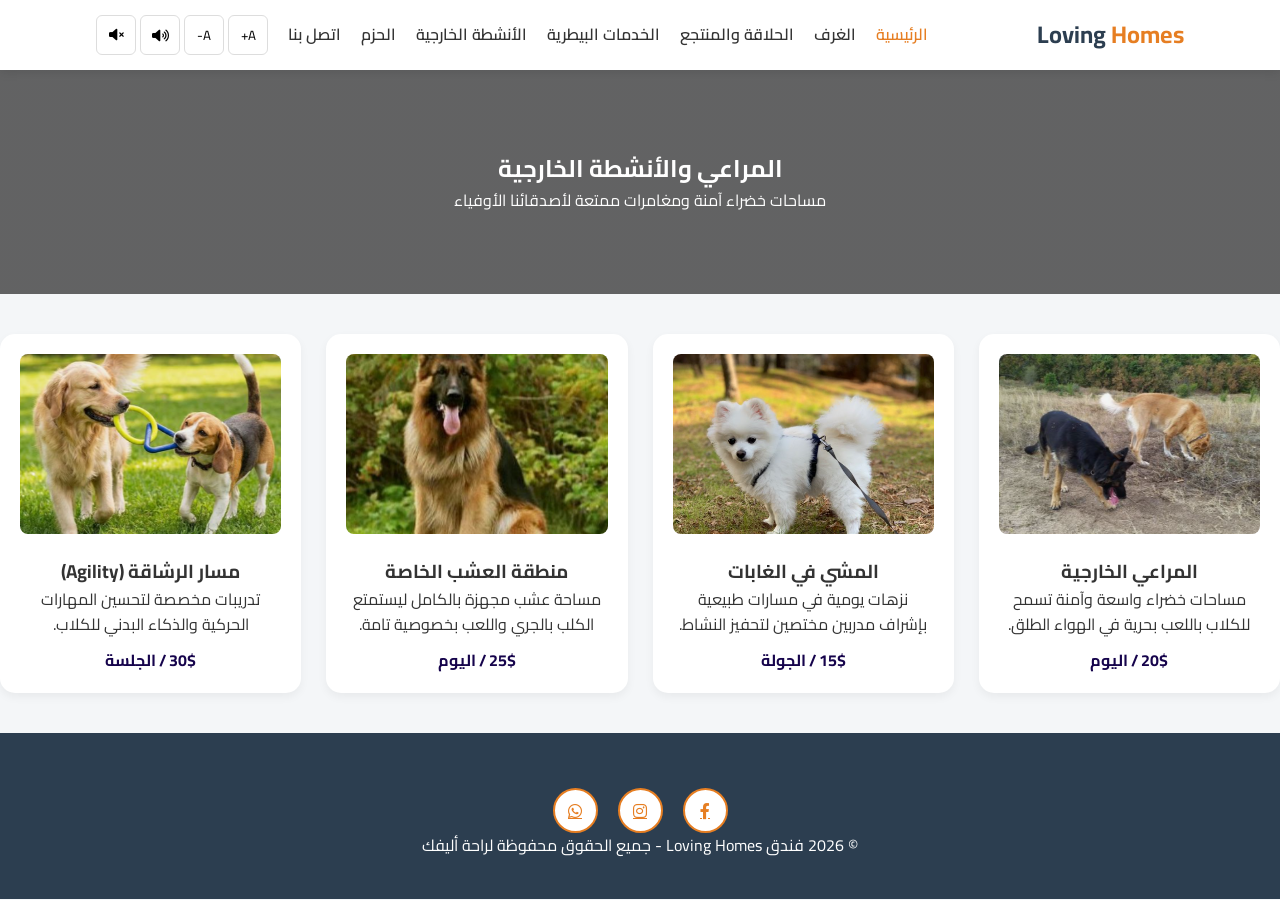
<file: Hadeel Mohamad_تطوير مواقع الويب/activities.html>
<!DOCTYPE html>
<html lang="ar" dir="rtl">
<head>
    <meta charset="UTF-8">
    <meta name="viewport" content="width=device-width, initial-scale=1.0">
    <title>المراعي والأنشطة الخارجية | لوفينغ هومز - Loving Homes</title>
    <link rel="stylesheet" href="style.css">
    <link href="https://fonts.googleapis.com/css2?family=Cairo:wght@400;700&display=swap" rel="stylesheet">
    <link rel="stylesheet" href="https://cdnjs.cloudflare.com/ajax/libs/font-awesome/6.0.0/css/all.min.css">
</head>
<body>

<header class="الرئيسي">
    <div class="إطارالمحتوى">
        <a href="index.html" class="الشعار">Loving <span>Homes</span></a>
        <nav>
            <ul class="قائمةالتنقل">
                <li><a href="index.html" class="رابط-نشط">الرئيسية</a></li>
                <li><a href="rooms.html">الغرف</a></li>
                <li><a href="grooming.html">الحلاقة والمنتجع</a></li>
                <li><a href="vet.html">الخدمات البيطرية</a></li>
                <li><a href="activities.html">الأنشطة الخارجية</a></li>
                <li><a href="packages.html">الحزم</a></li>
                <li><a href="contact.html">اتصل بنا</a></li>
            </ul>
            <div class="أيقونةالهاتف" id="hamburger-btn"> ☰ </div>            

            
            <div class="أدوات-الوصول">
                <button onclick="changeFontSize('increase')" title="تكبير">A+</button>
                <button onclick="changeFontSize('decrease')" title="تصغير">A-</button>
                <button onclick="speakText()" title="استمع"><i class="fas fa-volume-up"></i></button>
                <button onclick="stopSpeaking()" title="كتم"><i class="fas fa-volume-mute"></i></button>
            </div>
        </nav>
    </div>
</header>

<main>
    <section class="عنوان-الصفحة">
        <h1>المراعي والأنشطة الخارجية</h1>
        <p>مساحات خضراء آمنة ومغامرات ممتعة لأصدقائنا الأوفياء</p>
    </section>

    <section class="الخدمات ">
        <div class="شبكة-العرض">

            <div class="بطاقة-خدمة">
                <div class="إطار-الصورة">
                    <img src="images/Screenshot 2026-03-11 114457.png" alt="المراعي الخارجية">
                </div>
                <h3>المراعي الخارجية</h3>
                <p>مساحات خضراء واسعة وآمنة تسمح للكلاب باللعب بحرية في الهواء الطلق.</p>
                <span class="السعر">20$ / اليوم</span>
            </div>

            <div class="بطاقة-خدمة">
                <div class="إطار-الصورة">
                    <img src="images/Screenshot 2026-03-11 114754.png" alt="المشي في الغابات">
                </div>
                <h3>المشي في الغابات</h3>
                <p>نزهات يومية في مسارات طبيعية بإشراف مدربين مختصين لتحفيز النشاط.</p>
                <span class="السعر">15$ / الجولة</span>
            </div>

            <div class="بطاقة-خدمة">
                <div class="إطار-الصورة">
                    <img src="images/Screenshot 2026-03-11 114243.png" alt="منطقة العشب الخاصة">
                </div>
                <h3>منطقة العشب الخاصة</h3>
                <p>مساحة عشب مجهزة بالكامل ليستمتع الكلب بالجري واللعب بخصوصية تامة.</p>
                <span class="السعر">25$ / اليوم</span>
            </div>

            <div class="بطاقة-خدمة">
                <div class="إطار-الصورة">
                    <img src="images/Screenshot 2026-03-11 114546.png" alt="مسار الرشاقة">
                </div>
                <h3>مسار الرشاقة (Agility)</h3>
                <p>تدريبات مخصصة لتحسين المهارات الحركية والذكاء البدني للكلاب.</p>
                <span class="السعر">30$ / الجلسة</span>
            </div>

        </div>
    </section>

    
</main>

<footer class="التذييل-الرئيسي">
    <div class="إطار-المحتوى">
      <div class="روابط-التواصل">
    <a href="https://www.facebook.com/LovingHomes" target="_blank" class="فيسبوك">
        <i class="fab fa-facebook-f"></i>
    </a>
    
    <a href="https://www.instagram.com/LovingHomes" target="_blank" class="إنستغرام">
        <i class="fab fa-instagram"></i>
    </a>
    
    <a href="https://wa.me/962700000000" target="_blank" class="واتساب">
        <i class="fab fa-whatsapp"></i>
    </a>
</div>
        <p>© 2026 فندق Loving Homes - جميع الحقوق محفوظة لراحة أليفك</p>
    </div>
</footer>

<script src="script.js"></script>
</body>
</html>
</file>
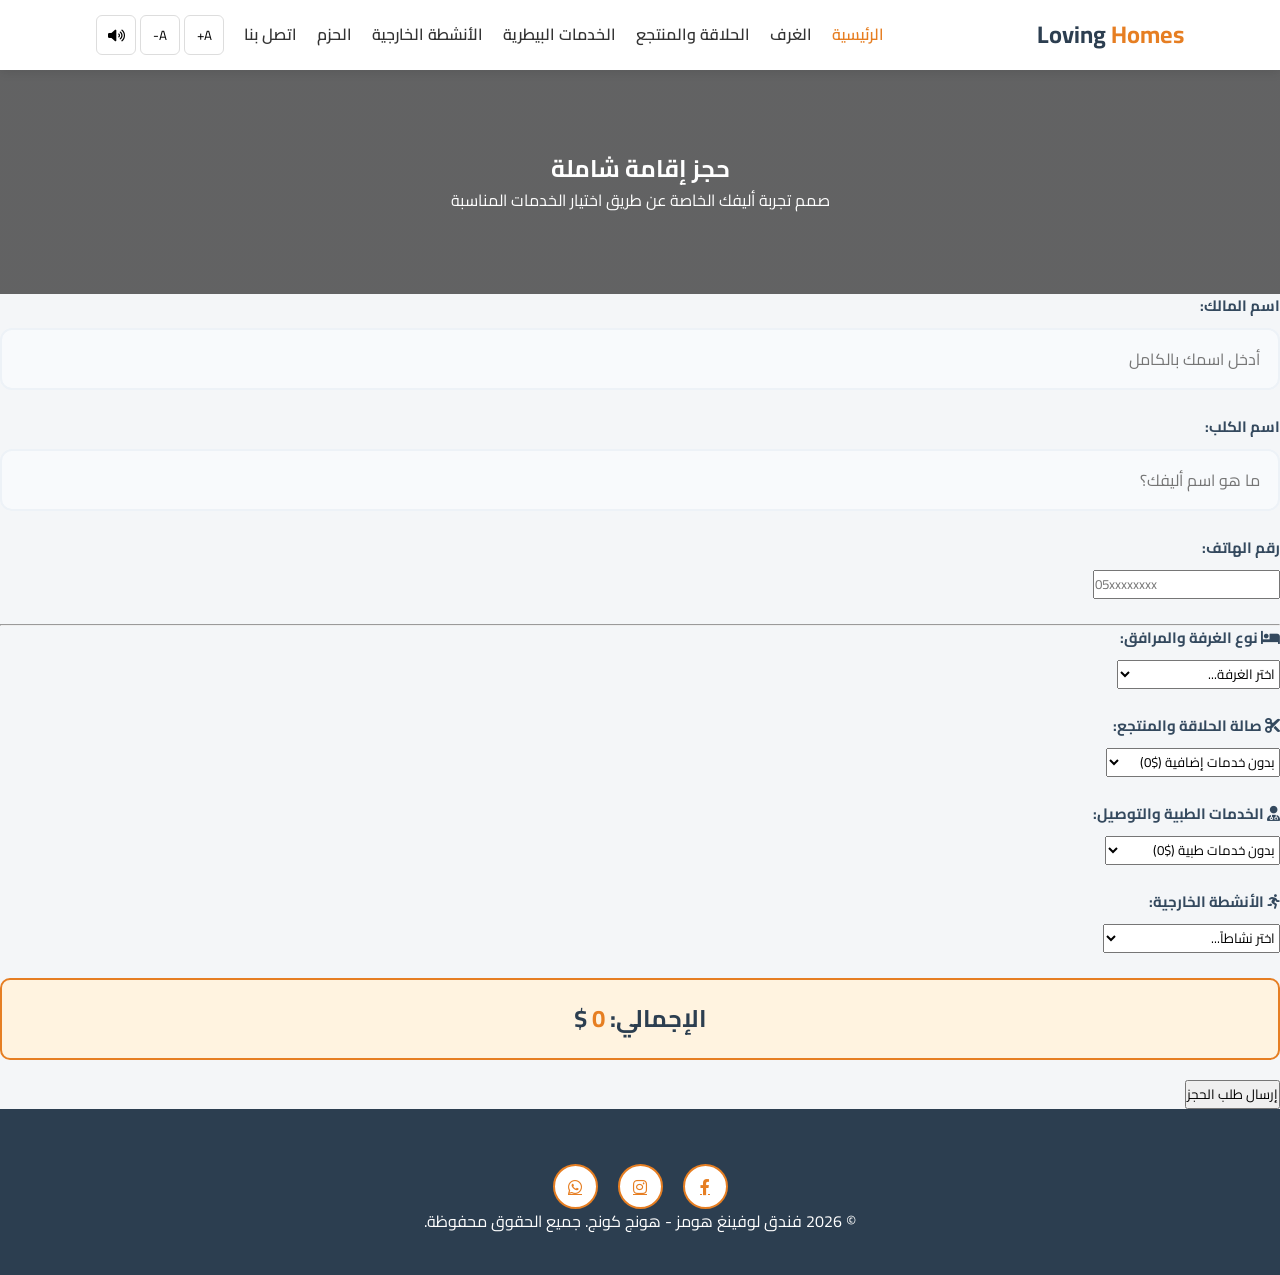
<file: Hadeel Mohamad_تطوير مواقع الويب/booking.html>
<!DOCTYPE html>
<html lang="ar" dir="rtl">
<head>
    <meta charset="UTF-8">
    <meta name="viewport" content="width=device-width, initial-scale=1.0">
    <title>حجز إقامة وخدمات | لوفينغ هومز - Loving Homes</title>
    <link rel="stylesheet" href="style.css">
    <link href="https://fonts.googleapis.com/css2?family=Cairo:wght@400;700&display=swap" rel="stylesheet">
    <link rel="stylesheet" href="https://cdnjs.cloudflare.com/ajax/libs/font-awesome/6.0.0/css/all.min.css">
</head>
<body>

<header class="الرئيسي">
    <div class="إطارالمحتوى">
        <a href="index.html" class="الشعار">Loving <span>Homes</span></a>
        
         <nav>
            <ul class="قائمةالتنقل">
                <li><a href="index.html" class="رابط-نشط">الرئيسية</a></li>
                <li><a href="rooms.html">الغرف</a></li>
                <li><a href="grooming.html">الحلاقة والمنتجع</a></li>
                <li><a href="vet.html">الخدمات البيطرية</a></li>
                <li><a href="activities.html">الأنشطة الخارجية</a></li>
                <li><a href="packages.html">الحزم</a></li>
                <li><a href="contact.html">اتصل بنا</a></li>
            </ul>
                <div class="أيقونةالهاتف" id="hamburger-btn"> ☰ </div>           
            
           <div class="أدوات-الوصول">
                <button onclick="changeFontSize('increase')" title="تكبير">A+</button>
                <button onclick="changeFontSize('decrease')" title="تصغير">A-</button>
                <button onclick="speakText()" title="استمع"><i class="fas fa-volume-up"></i></button>
            </div>
        </nav>
    </div>
</header>

<main>
    <section class="عنوان-الصفحة">
        <h1>حجز إقامة شاملة</h1>
        <p>صمم تجربة أليفك الخاصة عن طريق اختيار الخدمات المناسبة</p>
    </section>

    <div class="حاوية-النموذج">
        <form id="نموذج-الحجز">
            <div class="مجموعة-حقول">
                <label for="owner-name">اسم المالك:</label>
                <input type="text" id="owner-name" required placeholder="أدخل اسمك بالكامل">
            </div>
            <div class="مجموعة-حقول">
                <label for="dog-name">اسم الكلب:</label>
                <input type="text" id="dog-name" required placeholder="ما هو اسم أليفك؟">
            </div>
            <div class="مجموعة-حقول">
                <label for="phone">رقم الهاتف:</label>
                <input type="tel" id="phone" required placeholder="05xxxxxxxx">
            </div>

            <hr class="فاصل-بصري">

            <div class="مجموعة-حقول">
                <label><i class="fas fa-bed"></i> نوع الغرفة والمرافق:</label>
                <select id="room-select" class="قائمة-اختيار">
                    <option value="none">اختر الغرفة...</option>
                    <option value="standard">غرفة قياسية مريحة ($50)</option>
                    <option value="luxury">أجنحة فاخرة ($80)</option>
                    <option value="visual">غرفة الترفيه البصري ($70)</option>
                    <option value="play">صالة اللعب الداخلية ($30)</option>
                </select>
            </div>

            <div class="مجموعة-حقول">
                <label><i class="fas fa-cut"></i> صالة الحلاقة والمنتجع:</label>
                <select id="grooming-select" class="قائمة-اختيار">
                    <option value="none">بدون خدمات إضافية ($0)</option>
                    <option value="pro">الحلاقة الاحترافية ($40)</option>
                    <option value="wash">الاستحمام والتنظيف ($30)</option>
                    <option value="spa">الاسترخاء والمنتجع ($25)</option>
                    <option value="nails">العناية بالأظافر والأذن ($20)</option>
                </select>
            </div>

            <div class="مجموعة-حقول">
                <label><i class="fas fa-user-md"></i> الخدمات الطبية والتوصيل:</label>
                <select id="medical-select" class="قائمة-اختيار">
                    <option value="none">بدون خدمات طبية ($0)</option>
                    <option value="vet24">طبيب بيطري 24 ساعة ($60)</option>
                    <option value="checkup">فحص بيطري وقائي ($40)</option>
                    <option value="special">رعاية طبية مخصصة ($70)</option>
                    <option value="transport">خدمة التوصيل الفاخرة ($25)</option>
                </select>
            </div>

            <div class="مجموعة-حقول">
                <label><i class="fas fa-running"></i> الأنشطة الخارجية:</label>
                <select id="activity-select" class="قائمة-اختيار">
                    <option value="none">اختر نشاطاً...</option>
                    <option value="forest">التمشية في الغابات ($15)</option>
                    <option value="grass">منطقة العشب الخاصة ($25)</option>
                    <option value="agility">مسار الرشاقة ($30)</option>
                    <option value="outdoor">المراعي الخارجية ($20)</option>
                </select>
            </div>

            <div class="عرض-السعر" style="background: #fff3e0; padding: 20px; border: 2px solid #e67e22; border-radius: 10px; margin: 20px 0; text-align: center;">
                <h2 style="color: #2c3e50; margin: 0;">الإجمالي: <span id="total-price" style="color: #e67e22;">0</span> $</h2>
            </div>

            <button type="submit" class="زر-إرسال-أزرق">إرسال طلب الحجز</button>
        </form>
    </div>
</main>

<footer class="التذييل-الرئيسي">
    <div class="إطار-المحتوى">
        <div class="روابط-التواصل">
    <a href="https://www.facebook.com/LovingHomes" target="_blank" class="فيسبوك">
        <i class="fab fa-facebook-f"></i>
    </a>
    
    <a href="https://www.instagram.com/LovingHomes" target="_blank" class="إنستغرام">
        <i class="fab fa-instagram"></i>
    </a>
    
    <a href="https://wa.me/962700000000" target="_blank" class="واتساب">
        <i class="fab fa-whatsapp"></i>
    </a>
</div>
        <p>© 2026 فندق لوفينغ هومز - هونج كونج. جميع الحقوق محفوظة.</p>
    </div>
</footer>

<script src="script.js"></script>
</body>
</html>
</file>
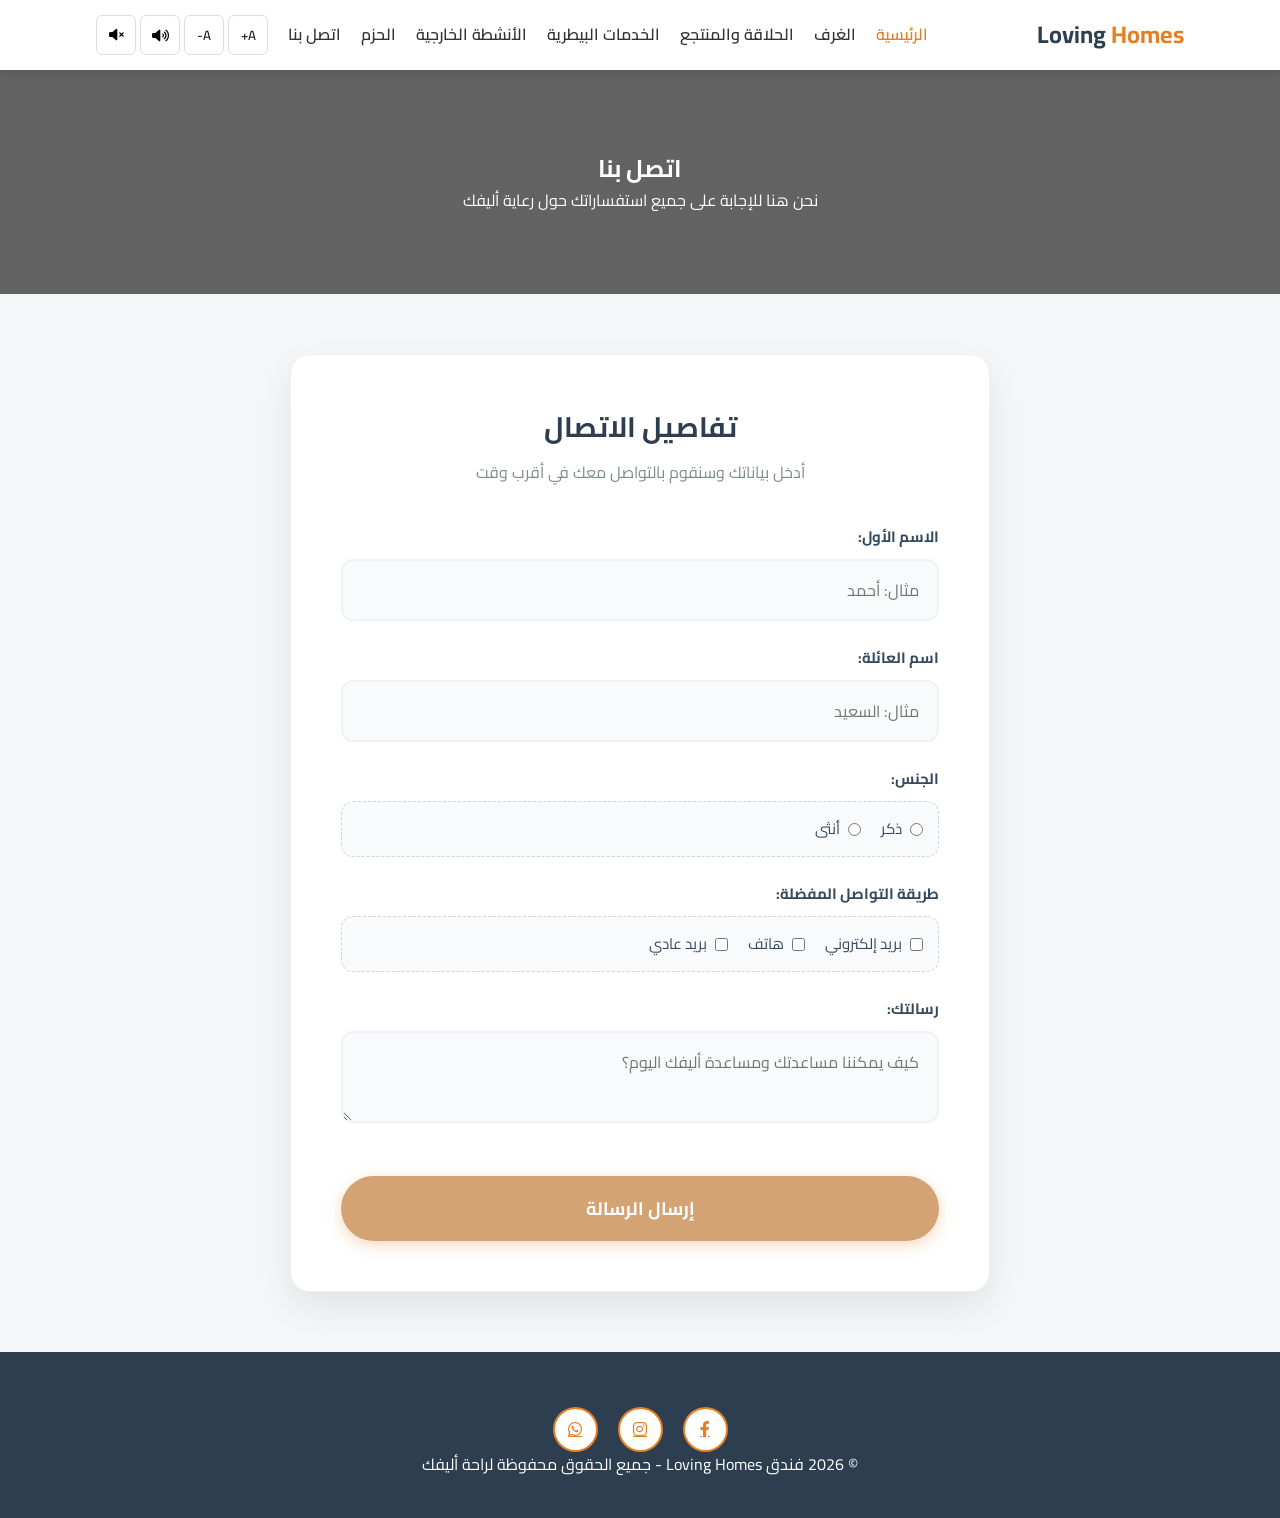
<file: Hadeel Mohamad_تطوير مواقع الويب/contact.html>
<!DOCTYPE html>
<html lang="ar" dir="rtl">
<head>
    <meta charset="UTF-8">
    <meta name="viewport" content="width=device-width, initial-scale=1.0">
    <title>اتصل بنا | لوفينغ هومز - Loving Homes</title>
    <link rel="stylesheet" href="style.css">
    <link href="https://fonts.googleapis.com/css2?family=Cairo:wght@400;700&display=swap" rel="stylesheet">
    <link rel="stylesheet" href="https://cdnjs.cloudflare.com/ajax/libs/font-awesome/6.0.0/css/all.min.css">
</head>
<body>

<header class="الرئيسي">
    <div class="إطارالمحتوى">
        <a href="index.html" class="الشعار">Loving <span>Homes</span></a>
        
        <nav>
            <ul class="قائمةالتنقل">
                <li><a href="index.html" class="رابط-نشط">الرئيسية</a></li>
                <li><a href="rooms.html">الغرف</a></li>
                <li><a href="grooming.html">الحلاقة والمنتجع</a></li>
                <li><a href="vet.html">الخدمات البيطرية</a></li>
                <li><a href="activities.html">الأنشطة الخارجية</a></li>
                <li><a href="packages.html">الحزم</a></li>
                <li><a href="contact.html">اتصل بنا</a></li>
            </ul>
         <div class="أيقونةالهاتف" id="hamburger-btn"> ☰ </div>            

            
           <div class="أدوات-الوصول">
                <button onclick="changeFontSize('increase')" title="تكبير">A+</button>
                <button onclick="changeFontSize('decrease')" title="تصغير">A-</button>
                <button onclick="speakText()" title="استمع"><i class="fas fa-volume-up"></i></button>
                <button onclick="stopSpeaking()" title="كتم"><i class="fas fa-volume-mute"></i></button>

            </div>
        </nav>
    </div>
</header>

<main>
    <section class="عنوان-الصفحة">
        <h1>اتصل بنا</h1>
        <p>نحن هنا للإجابة على جميع استفساراتك حول رعاية أليفك</p>
    </section>

    <section class="إطار-المحتوى">
        <div class="النموذج">
            <h2>تفاصيل الاتصال</h2>
            <p class="وصف-فرعي">أدخل بياناتك وسنقوم بالتواصل معك في أقرب وقت</p>

            <form id="نموذج-التواصل">
                <div class="مجموعة-حقول">
                    <label>الاسم الأول:</label>
                    <input type="text" required placeholder="مثال: أحمد">
                </div>

                <div class="مجموعة-حقول">
                    <label>اسم العائلة:</label>
                    <input type="text" required placeholder="مثال: السعيد">
                </div>

                <div class="مجموعة-حقول">
                    <label>الجنس:</label>
                    <div class="مجموعة-اختيار-دائري">
                        <label><input type="radio" name="gender"> ذكر</label>
                        <label><input type="radio" name="gender"> أنثى</label>
                    </div>
                </div>

                <div class="مجموعة-حقول">
                    <label>طريقة التواصل المفضلة:</label>
                    <div class="مجموعة-اختيار-متعدد">
                        <label><input type="checkbox"> بريد إلكتروني</label>
                        <label><input type="checkbox"> هاتف</label>
                        <label><input type="checkbox"> بريد عادي</label>
                    </div>
                </div>

                <div class="مجموعة-حقول">
                    <label>رسالتك:</label>
                    <textarea placeholder="كيف يمكننا مساعدتك ومساعدة أليفك اليوم؟"></textarea>
                </div>

                <button type="submit" class="زر-رئيسي">إرسال الرسالة</button>
            </form>
        </div>
    </section>
</main>

<footer class="التذييل-الرئيسي">
    <div class="إطار-المحتوى">
      <div class="روابط-التواصل">
    <a href="https://www.facebook.com/LovingHomes" target="_blank" class="فيسبوك">
        <i class="fab fa-facebook-f"></i>
    </a>
    
    <a href="https://www.instagram.com/LovingHomes" target="_blank" class="إنستغرام">
        <i class="fab fa-instagram"></i>
    </a>
    
    <a href="https://wa.me/962700000000" target="_blank" class="واتساب">
        <i class="fab fa-whatsapp"></i>
    </a>
</div>
        <p>© 2026 فندق Loving Homes - جميع الحقوق محفوظة لراحة أليفك</p>
    </div>
</footer>

<script src="script.js"></script>
</body>
</html>
</file>
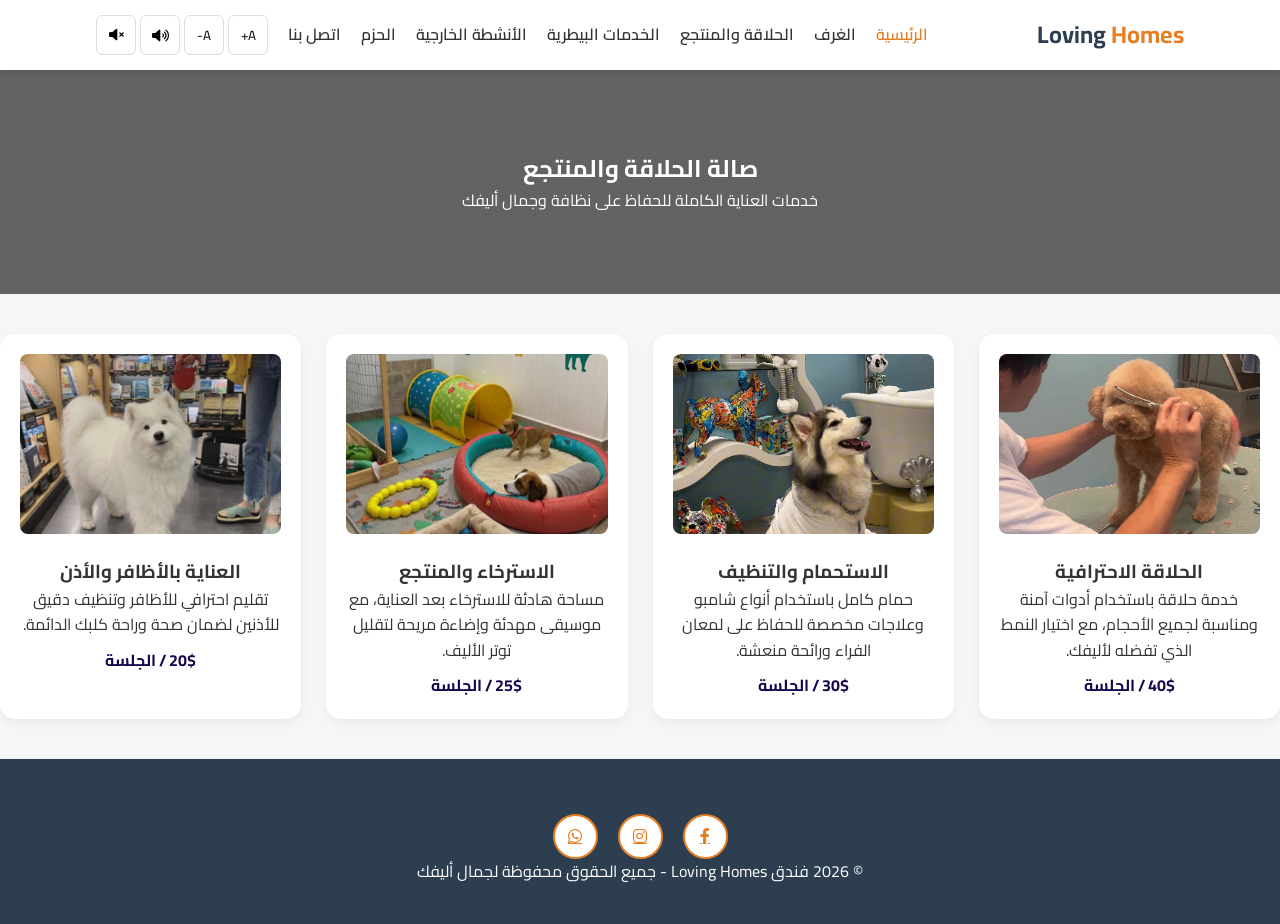
<file: Hadeel Mohamad_تطوير مواقع الويب/grooming.html>
<!DOCTYPE html>
<html lang="ar" dir="rtl">
<head>
    <meta charset="UTF-8">
    <meta name="viewport" content="width=device-width, initial-scale=1.0">
    <title>صالة الحلاقة والمنتجع | لوفينغ هومز - Loving Homes</title>
    <link rel="stylesheet" href="style.css">
    <link href="https://fonts.googleapis.com/css2?family=Cairo:wght@400;700&display=swap" rel="stylesheet">
    <link rel="stylesheet" href="https://cdnjs.cloudflare.com/ajax/libs/font-awesome/6.0.0/css/all.min.css">
</head>
<body>

<header class="الرئيسي">
    <div class="إطارالمحتوى">
        <a href="index.html" class="الشعار">Loving <span>Homes</span></a>
         <nav>
            <ul class="قائمةالتنقل">
                <li><a href="index.html" class="رابط-نشط">الرئيسية</a></li>
                <li><a href="rooms.html">الغرف</a></li>
                <li><a href="grooming.html">الحلاقة والمنتجع</a></li>
                <li><a href="vet.html">الخدمات البيطرية</a></li>
                <li><a href="activities.html">الأنشطة الخارجية</a></li>
                <li><a href="packages.html">الحزم</a></li>
                <li><a href="contact.html">اتصل بنا</a></li>
            </ul>
               <div class="أيقونةالهاتف" id="hamburger-btn"> ☰ </div>            
            
           <div class="أدوات-الوصول">
                <button onclick="changeFontSize('increase')" title="تكبير">A+</button>
                <button onclick="changeFontSize('decrease')" title="تصغير">A-</button>
                <button onclick="speakText()" title="استمع"><i class="fas fa-volume-up"></i></button>
                <button onclick="stopSpeaking()" title="كتم"><i class="fas fa-volume-mute"></i></button>
            </div>
        </nav>
    </div>
</header>

<main>
    <section class="عنوان-الصفحة">
        <h1>صالة الحلاقة والمنتجع</h1>
        <p>خدمات العناية الكاملة للحفاظ على نظافة وجمال أليفك</p>
    </section>

    <section class="الخدمات ">
        <div class="شبكة-العرض">

            <div class="بطاقة-خدمة">
                <div class="إطار-الصورة">
                    <img src="images/Screenshot 2026-03-09 095616.png" alt="الحلاقة الاحترافية للكلاب">
                </div>
                <h3>الحلاقة الاحترافية</h3>
                <p>خدمة حلاقة باستخدام أدوات آمنة ومناسبة لجميع الأحجام، مع اختيار النمط الذي تفضله لأليفك.</p>
                <span class="السعر">40$ / الجلسة</span>
            </div>

            <div class="بطاقة-خدمة">
                <div class="إطار-الصورة">
                    <img src="images/Screenshot 2026-03-09 095506.png" alt="جلسات الاستحمام">
                </div>
                <h3>الاستحمام والتنظيف</h3>
                <p>حمام كامل باستخدام أنواع شامبو وعلاجات مخصصة للحفاظ على لمعان الفراء ورائحة منعشة.</p>
                <span class="السعر">30$ / الجلسة</span>
            </div>

            <div class="بطاقة-خدمة">
                <div class="إطار-الصورة">
                    <img src="images/Screenshot 2026-03-11 112449.png" alt="منتجع الكلاب">
                </div>
                <h3>الاسترخاء والمنتجع</h3>
                <p>مساحة هادئة للاسترخاء بعد العناية، مع موسيقى مهدئة وإضاءة مريحة لتقليل توتر الأليف.</p>
                <span class="السعر">25$ / الجلسة</span>
            </div>

            <div class="بطاقة-خدمة">
                <div class="إطار-الصورة">
                    <img src="images/Screenshot 2026-03-11 111958.png" alt="عناية الأظافر والأذن">
                </div>
                <h3>العناية بالأظافر والأذن</h3>
                <p>تقليم احترافي للأظافر وتنظيف دقيق للأذنين لضمان صحة وراحة كلبك الدائمة.</p>
                <span class="السعر">20$ / الجلسة</span>
            </div>

        </div>
    </section>
</main>

<footer class="التذييل-الرئيسي">
    <div class="إطار-المحتوى">
        <div class="روابط-التواصل">
    <a href="https://www.facebook.com/LovingHomes" target="_blank" class="فيسبوك">
        <i class="fab fa-facebook-f"></i>
    </a>
    
    <a href="https://www.instagram.com/LovingHomes" target="_blank" class="إنستغرام">
        <i class="fab fa-instagram"></i>
    </a>
    
    <a href="https://wa.me/962700000000" target="_blank" class="واتساب">
        <i class="fab fa-whatsapp"></i>
    </a>
</div>
        <p>© 2026 فندق Loving Homes - جميع الحقوق محفوظة لجمال أليفك</p>
    </div>
</footer>

<script src="script.js"></script>
</body>
</html>
</file>
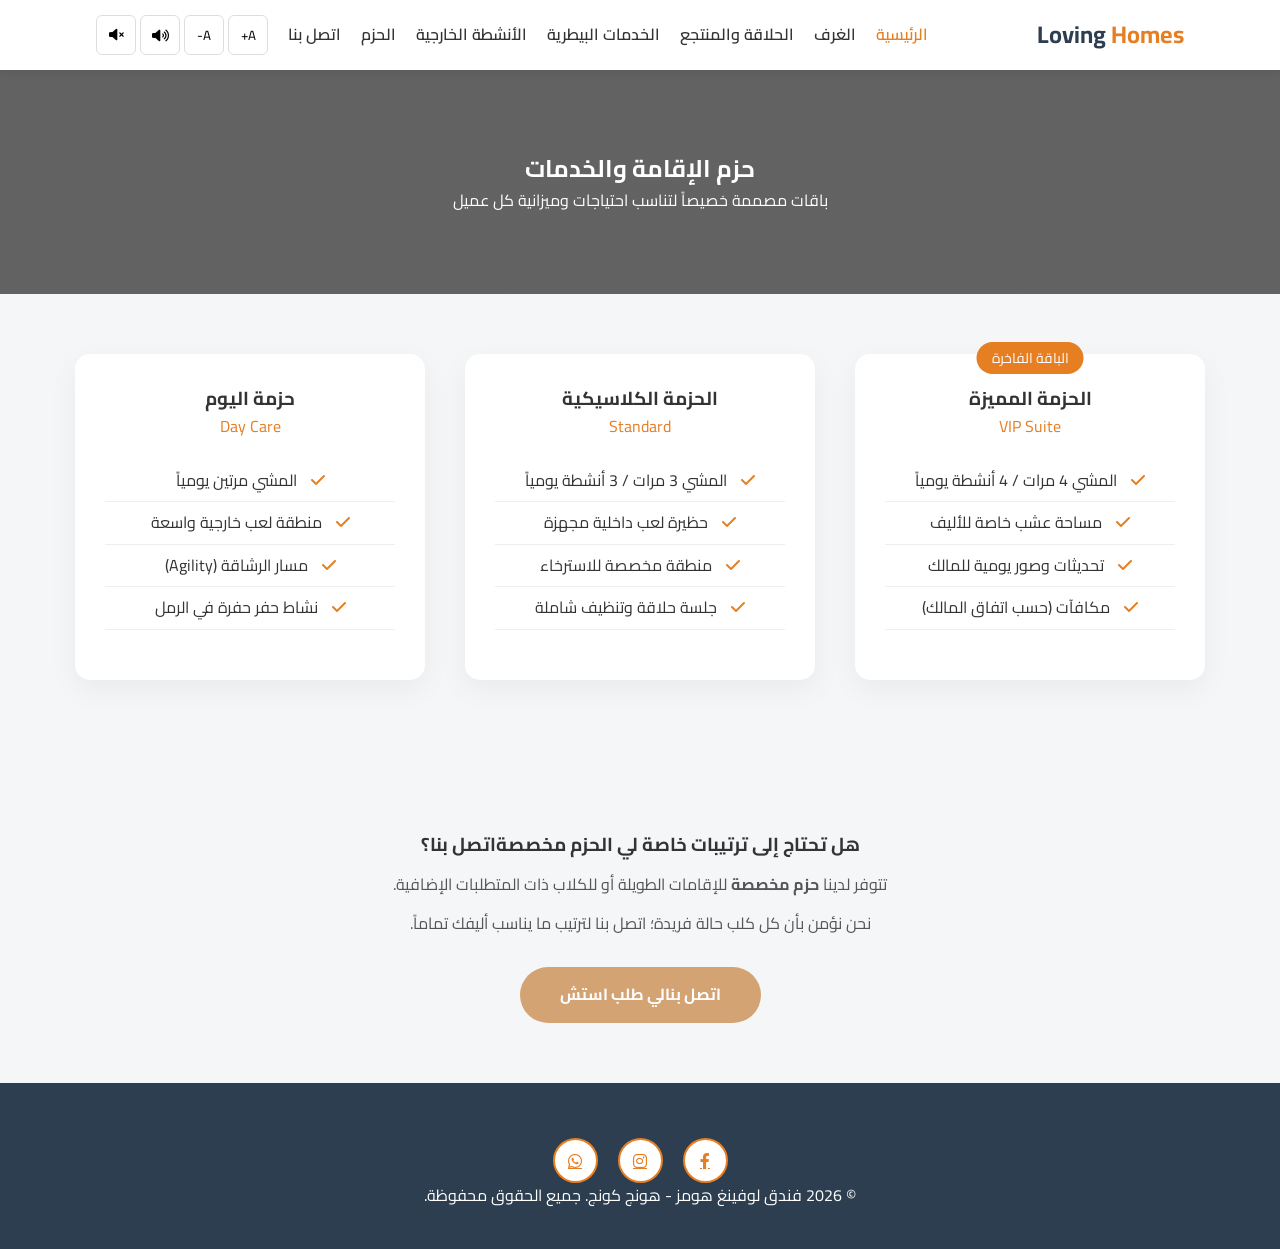
<file: Hadeel Mohamad_تطوير مواقع الويب/packages.html>
<!DOCTYPE html>
<html lang="ar" dir="rtl">
<head>
    <meta charset="UTF-8">
    <meta name="viewport" content="width=device-width, initial-scale=1.0">
    <title>الحزم والأسعار | لوفينغ هومز - Loving Homes</title>
    <link rel="stylesheet" href="style.css">
    <link href="https://fonts.googleapis.com/css2?family=Cairo:wght@400;700&display=swap" rel="stylesheet">
    <link rel="stylesheet" href="https://cdnjs.cloudflare.com/ajax/libs/font-awesome/6.0.0/css/all.min.css">
</head>
<body>

<header class="الرئيسي">
    <div class="إطارالمحتوى">
        <a href="index.html" class="الشعار">Loving <span>Homes</span></a>
        
         <nav>
            <ul class="قائمةالتنقل">
                <li><a href="index.html" class="رابط-نشط">الرئيسية</a></li>
                <li><a href="rooms.html">الغرف</a></li>
                <li><a href="grooming.html">الحلاقة والمنتجع</a></li>
                <li><a href="vet.html">الخدمات البيطرية</a></li>
                <li><a href="activities.html">الأنشطة الخارجية</a></li>
                <li><a href="packages.html">الحزم</a></li>
                <li><a href="contact.html">اتصل بنا</a></li>
            </ul>
            <div class="أيقونةالهاتف"> ☰ </div>
            
        <div class="أدوات-الوصول">
                <button onclick="changeFontSize('increase')" title="تكبير">A+</button>
                <button onclick="changeFontSize('decrease')" title="تصغير">A-</button>
                <button onclick="speakText()" title="استمع"><i class="fas fa-volume-up"></i></button>
                <button onclick="stopSpeaking()" title="كتم"><i class="fas fa-volume-mute"></i></button>
            </div>
        </nav>
    </div>
</header>

<main>
    <section class="عنوان-الصفحة">
        <h1>حزم الإقامة والخدمات</h1>
        <p>باقات مصممة خصيصاً لتناسب احتياجات وميزانية كل عميل</p>
    </section>

    <section class="الباقات الحاوية">
        <div class="شبكة-التسعير">
            
            <div class="بطاقة-سعر باقة-مميزة">
                <div class="وسام">الباقة الفاخرة</div>
                <div class="رأس-البطاقة"><h3>الحزمة المميزة</h3></div>
                <div class="فئة-السعر">VIP Suite</div>
                <ul class="قائمة-المزايا">
                    <li><i class="fas fa-check"></i> المشي 4 مرات / 4 أنشطة يومياً</li>
                    <li><i class="fas fa-check"></i> مساحة عشب خاصة للأليف</li>
                    <li><i class="fas fa-check"></i> تحديثات وصور يومية للمالك</li>
                    <li><i class="fas fa-check"></i> مكافآت (حسب اتفاق المالك)</li>
                </ul>
            </div>

            <div class="بطاقة-سعر">
                <div class="رأس-البطاقة"><h3>الحزمة الكلاسيكية</h3></div>
                <div class="فئة-السعر">Standard</div>
                <ul class="قائمة-المزايا">
                    <li><i class="fas fa-check"></i> المشي 3 مرات / 3 أنشطة يومياً</li>
                    <li><i class="fas fa-check"></i> حظيرة لعب داخلية مجهزة</li>
                    <li><i class="fas fa-check"></i> منطقة مخصصة للاسترخاء</li>
                    <li><i class="fas fa-check"></i> جلسة حلاقة وتنظيف شاملة</li>
                </ul>
            </div>

            <div class="بطاقة-سعر">
                <div class="رأس-البطاقة"><h3>حزمة اليوم</h3></div>
                <div class="فئة-السعر">Day Care</div>
                <ul class="قائمة-المزايا">
                    <li><i class="fas fa-check"></i> المشي مرتين يومياً</li>
                    <li><i class="fas fa-check"></i> منطقة لعب خارجية واسعة</li>
                    <li><i class="fas fa-check"></i> مسار الرشاقة (Agility)</li>
                    <li><i class="fas fa-check"></i> نشاط حفر حفرة في الرمل</li>
                </ul>
               <div class="أيقونةالهاتف" id="hamburger-btn"> ☰ </div>            

            </div>

        </div>

        <section class="معلومات-الحزمة-المخصصة">
            <h3>هل تحتاج إلى ترتيبات خاصة لي الحزم مخصصةاتصل بنا؟</h3>
            <p>تتوفر لدينا <strong>حزم مخصصة</strong> للإقامات الطويلة أو للكلاب ذات المتطلبات الإضافية.</p>
            <p>نحن نؤمن بأن كل كلب حالة فريدة؛ اتصل بنا لترتيب ما يناسب أليفك تماماً.</p>
            <div class="أزرار-الإجراء">
                <a href="contact.html" class="زر-رئيسي">اتصل بنالي طلب استش</a>
            </div>
        </section>
    </section>
</main>

<footer class="التذييل-الرئيسي">
    <div class="إطار-المحتوى">
        <div class="روابط-التواصل">
    <a href="https://www.facebook.com/LovingHomes" target="_blank" class="فيسبوك">
        <i class="fab fa-facebook-f"></i>
    </a>
    
    <a href="https://www.instagram.com/LovingHomes" target="_blank" class="إنستغرام">
        <i class="fab fa-instagram"></i>
    </a>
    
    <a href="https://wa.me/962700000000" target="_blank" class="واتساب">
        <i class="fab fa-whatsapp"></i>
    </a>
</div>
        <p>© 2026 فندق لوفينغ هومز - هونج كونج. جميع الحقوق محفوظة.</p>
    </div>
</footer>

<script src="script.js"></script>

</body>
</html>
</file>
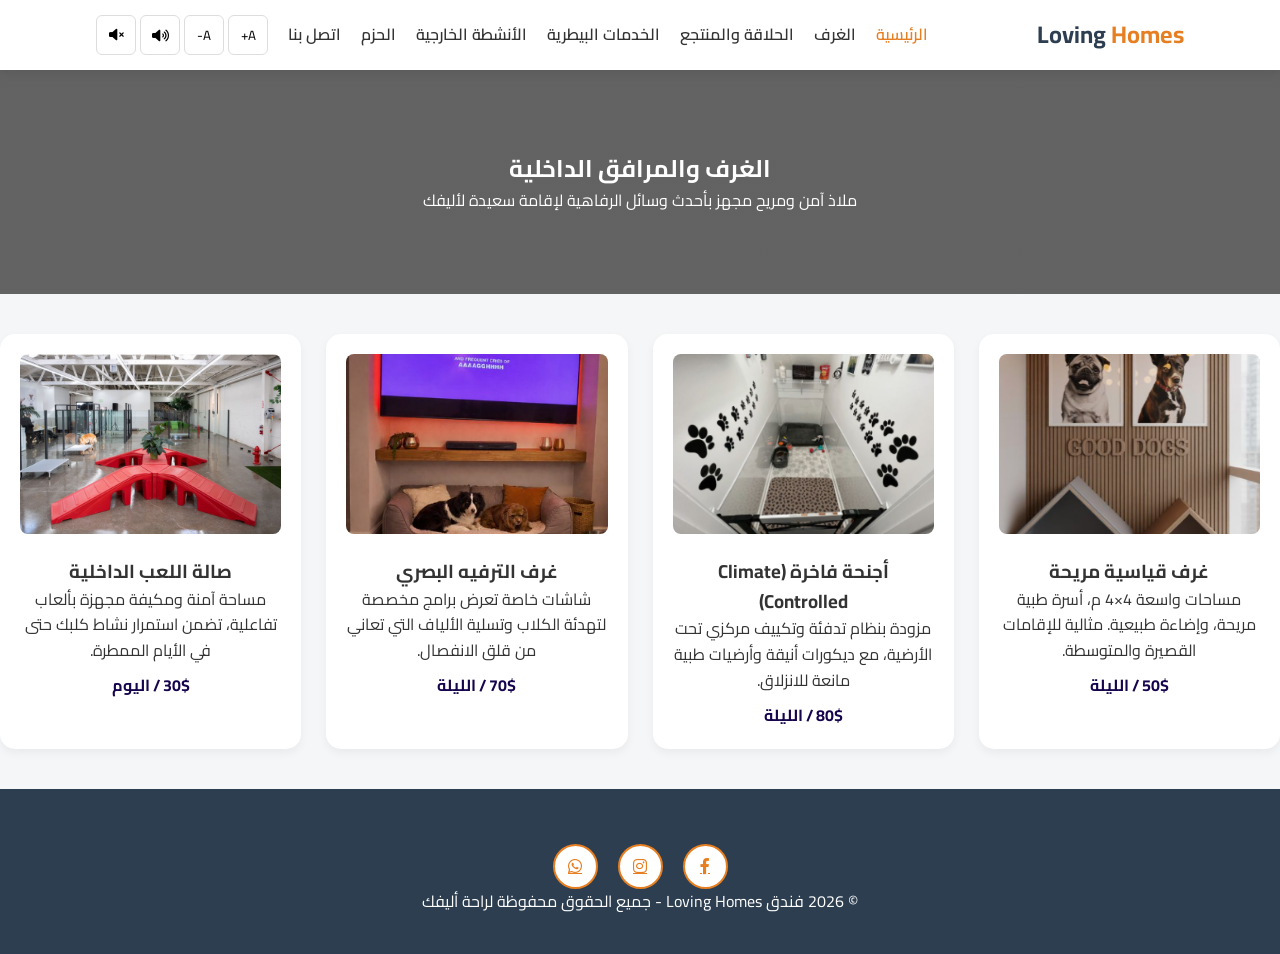
<file: Hadeel Mohamad_تطوير مواقع الويب/rooms.html>
<!DOCTYPE html>
<html lang="ar" dir="rtl">
<head>
    <meta charset="UTF-8">
    <meta name="viewport" content="width=device-width, initial-scale=1.0">
    <title>الغرف والمرافق الداخلية | لوفينغ هومز - Loving Homes</title>
    <link rel="stylesheet" href="style.css">
    <link href="https://fonts.googleapis.com/css2?family=Cairo:wght@400;700&display=swap" rel="stylesheet">
    <link rel="stylesheet" href="https://cdnjs.cloudflare.com/ajax/libs/font-awesome/6.0.0/css/all.min.css">
</head>
<body>

<header class="الرئيسي">
    <div class="إطارالمحتوى">
        <a href="index.html" class="الشعار">Loving <span>Homes</span></a>
       <nav>
            <ul class="قائمةالتنقل">
                <li><a href="index.html" class="رابط-نشط">الرئيسية</a></li>
                <li><a href="rooms.html">الغرف</a></li>
                <li><a href="grooming.html">الحلاقة والمنتجع</a></li>
                <li><a href="vet.html">الخدمات البيطرية</a></li>
                <li><a href="activities.html">الأنشطة الخارجية</a></li>
                <li><a href="packages.html">الحزم</a></li>
                <li><a href="contact.html">اتصل بنا</a></li>
            </ul>
               <div class="أيقونةالهاتف" id="hamburger-btn"> ☰ </div>            
            
           <div class="أدوات-الوصول">
                <button onclick="changeFontSize('increase')" title="تكبير">A+</button>
                <button onclick="changeFontSize('decrease')" title="تصغير">A-</button>
                <button onclick="speakText()" title="استمع"><i class="fas fa-volume-up"></i></button>
                <button onclick="stopSpeaking()" title="كتم"><i class="fas fa-volume-mute"></i></button>
            </div>
        </nav>
    </div>
</header>

<main>
    <section class="عنوان-الصفحة">
        <h1>الغرف والمرافق الداخلية</h1>
        <p>ملاذ آمن ومريح مجهز بأحدث وسائل الرفاهية لإقامة سعيدة لأليفك</p>
    </section>

    <section class="الخدمات ">
        <div class="شبكة-العرض">

            <div class="بطاقة-خدمة">
                <div class="إطار-الصورة">
                    <img src="images/Screenshot 2026-03-11 110316.png" alt="غرف قياسية مريحة للكلاب">
                </div>
                <h3>غرف قياسية مريحة</h3>
                <p>مساحات واسعة 4×4 م، أسرة طبية مريحة، وإضاءة طبيعية. مثالية للإقامات القصيرة والمتوسطة.</p>
                <span class="السعر">50$ / الليلة</span>
            </div>

            <div class="بطاقة-خدمة">
                <div class="إطار-الصورة">
                    <img src="images/Screenshot 2026-03-11 110127.png" alt="غرف فاخرة بنظام تدفئة">
                </div>
                <h3>أجنحة فاخرة (Climate Controlled)</h3>
                <p>مزودة بنظام تدفئة وتكييف مركزي تحت الأرضية، مع ديكورات أنيقة وأرضيات طبية مانعة للانزلاق.</p>
                <span class="السعر">80$ / الليلة</span>
            </div>

            <div class="بطاقة-خدمة">
                <div class="إطار-الصورة">
                    <img src="images/Screenshot 2026-03-11 110526.png" alt="غرف مع تلفزيون خاص للكلاب">
                </div>
                <h3>غرف الترفيه البصري</h3>
                <p>شاشات خاصة تعرض برامج مخصصة لتهدئة الكلاب وتسلية الألياف التي تعاني من قلق الانفصال.</p>
                <span class="السعر">70$ / الليلة</span>
            </div>

            <div class="بطاقة-خدمة">
                <div class="إطار-الصورة">
                    <img src="images/Screenshot 2026-03-11 111041.png" alt="حظيرة لعب داخلية">
                </div>
                <h3>صالة اللعب الداخلية</h3>
                <p>مساحة آمنة ومكيفة مجهزة بألعاب تفاعلية، تضمن استمرار نشاط كلبك حتى في الأيام الممطرة.</p>
                <span class="السعر">30$ / اليوم</span>
            </div>

        </div>
    </section>

<footer class="التذييل-الرئيسي">
    <div class="إطار-المحتوى">
        <div class="روابط-التواصل">
    <a href="https://www.facebook.com/LovingHomes" target="_blank" class="فيسبوك">
        <i class="fab fa-facebook-f"></i>
    </a>
    
    <a href="https://www.instagram.com/LovingHomes" target="_blank" class="إنستغرام">
        <i class="fab fa-instagram"></i>
    </a>
    
    <a href="https://wa.me/962700000000" target="_blank" class="واتساب">
        <i class="fab fa-whatsapp"></i>
    </a>
</div>
        <p>© 2026 فندق Loving Homes - جميع الحقوق محفوظة لراحة أليفك</p>
    </div>
</footer>

<script src="script.js"></script>
</body>
</html>
</file>
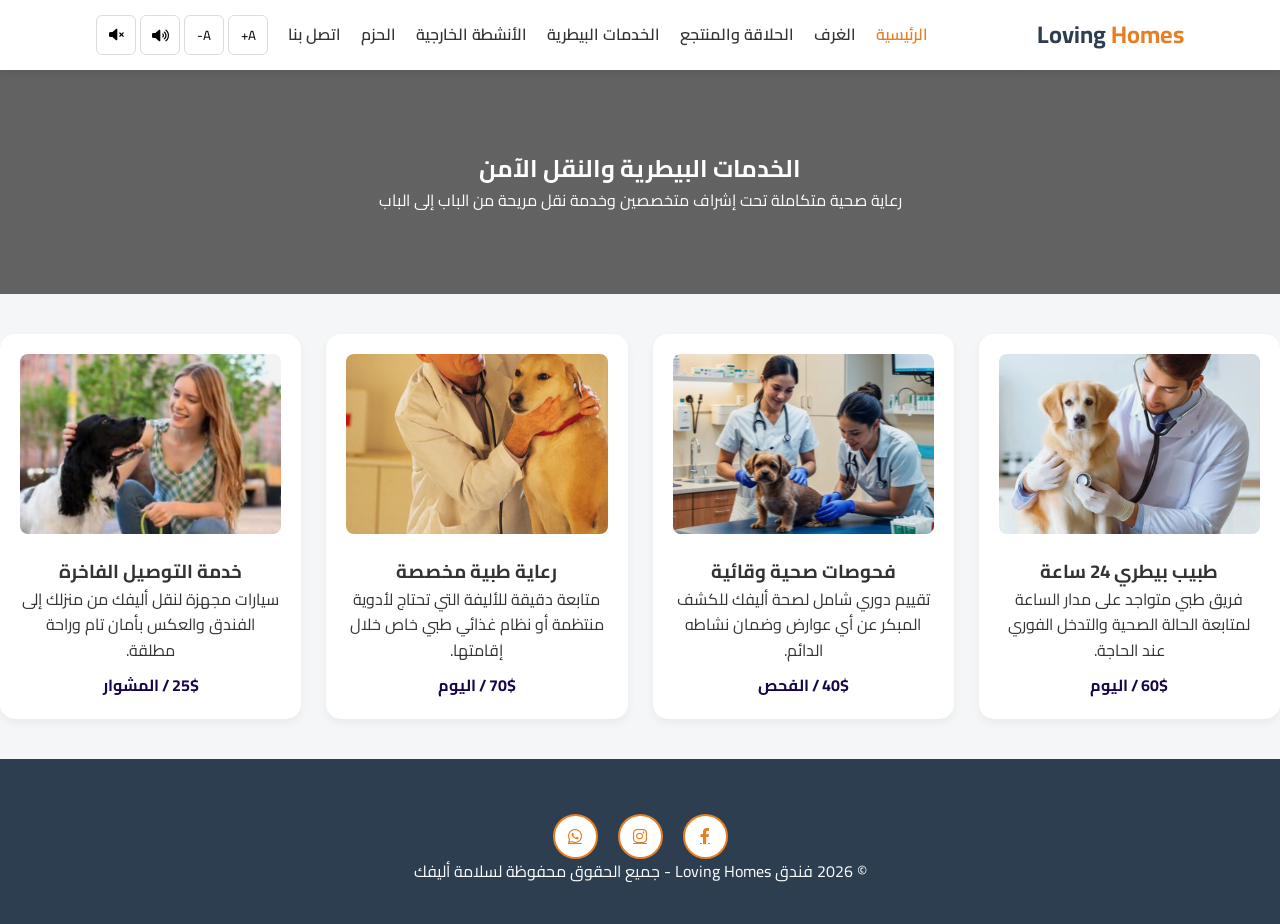
<file: Hadeel Mohamad_تطوير مواقع الويب/vet.html>
<!DOCTYPE html>
<html lang="ar" dir="rtl">
<head>
    <meta charset="UTF-8">
    <meta name="viewport" content="width=device-width, initial-scale=1.0">
    <title>الخدمات البيطرية والتوصيل | لوفينغ هومز - Loving Homes</title>
    <link rel="stylesheet" href="style.css">
    <link href="https://fonts.googleapis.com/css2?family=Cairo:wght@400;700&display=swap" rel="stylesheet">
    <link rel="stylesheet" href="https://cdnjs.cloudflare.com/ajax/libs/font-awesome/6.0.0/css/all.min.css">
</head>
<body>

<header class="الرئيسي">
    <div class="إطارالمحتوى">
        <a href="index.html" class="الشعار">Loving <span>Homes</span></a>
       <nav>
            <ul class="قائمةالتنقل">
                <li><a href="index.html" class="رابط-نشط">الرئيسية</a></li>
                <li><a href="rooms.html">الغرف</a></li>
                <li><a href="grooming.html">الحلاقة والمنتجع</a></li>
                <li><a href="vet.html">الخدمات البيطرية</a></li>
                <li><a href="activities.html">الأنشطة الخارجية</a></li>
                <li><a href="packages.html">الحزم</a></li>
                <li><a href="contact.html">اتصل بنا</a></li>
            </ul>
               <div class="أيقونةالهاتف" id="hamburger-btn"> ☰ </div>                        
          <div class="أدوات-الوصول">
                <button onclick="changeFontSize('increase')" title="تكبير">A+</button>
                <button onclick="changeFontSize('decrease')" title="تصغير">A-</button>
                <button onclick="speakText()" title="استمع"><i class="fas fa-volume-up"></i></button>
                <button onclick="stopSpeaking()" title="كتم"><i class="fas fa-volume-mute"></i></button>
            </div>
        </nav>
    </div>
</header>

<main>
    <section class="عنوان-الصفحة">
        <h1>الخدمات البيطرية والنقل الآمن</h1>
        <p>رعاية صحية متكاملة تحت إشراف متخصصين وخدمة نقل مريحة من الباب إلى الباب</p>
    </section>

    <section class="الخدمات الحاوية">
        <div class="شبكة-العرض">

            <div class="بطاقة-خدمة">
                <div class="إطار-الصورة">
                    <img src="images/Screenshot 2026-03-11 112921.png" alt="طبيب بيطري متاح دائماً">
                </div>
                <h3>طبيب بيطري 24 ساعة</h3>
                <p>فريق طبي متواجد على مدار الساعة لمتابعة الحالة الصحية والتدخل الفوري عند الحاجة.</p>
                <span class="السعر">60$ / اليوم</span>
            </div>

            <div class="بطاقة-خدمة">
                <div class="إطار-الصورة">
                    <img src="images/Screenshot 2026-03-11 113007.png" alt="فحوصات طبية دورية">
                </div>
                <h3>فحوصات صحية وقائية</h3>
                <p>تقييم دوري شامل لصحة أليفك للكشف المبكر عن أي عوارض وضمان نشاطه الدائم.</p>
                <span class="السعر">40$ / الفحص</span>
            </div>

            <div class="بطاقة-خدمة">
                <div class="إطار-الصورة">
                    <img src="images/Screenshot 2026-03-11 113616.png" alt="رعاية طبية خاصة">
                </div>
                <h3>رعاية طبية مخصصة</h3>
                <p>متابعة دقيقة للأليفة التي تحتاج لأدوية منتظمة أو نظام غذائي طبي خاص خلال إقامتها.</p>
                <span class="السعر">70$ / اليوم</span>
            </div>

            <div class="بطاقة-خدمة">
                <div class="إطار-الصورة">
                    <img src="images/Screenshot 2026-03-11 113400.png" alt="خدمة نقل الكلاب">
                </div>
                <h3>خدمة التوصيل الفاخرة</h3>
                <p>سيارات مجهزة لنقل أليفك من منزلك إلى الفندق والعكس بأمان تام وراحة مطلقة.</p>
                <span class="السعر">25$ / المشوار</span>
            </div>

        </div>
    </section>
</main>

<footer class="التذييل-الرئيسي">
    <div class="إطار-المحتوى">
        <div class="روابط-التواصل">
    <a href="https://www.facebook.com/LovingHomes" target="_blank" class="فيسبوك">
        <i class="fab fa-facebook-f"></i>
    </a>
    
    <a href="https://www.instagram.com/LovingHomes" target="_blank" class="إنستغرام">
        <i class="fab fa-instagram"></i>
    </a>
    
    <a href="https://wa.me/962700000000" target="_blank" class="واتساب">
        <i class="fab fa-whatsapp"></i>
    </a>
</div>
        <p>© 2026 فندق Loving Homes - جميع الحقوق محفوظة لسلامة أليفك</p>
    </div>
</footer>
<script src="script.js"></script>
</body>
</html>
</file>
<file: Hadeel Mohamad_تطوير مواقع الويب/style.css>
* {
    margin: 0;
    padding: 0;
    box-sizing: border-box;
    font-family: 'Cairo', sans-serif;}
body {
    background: #f4f6f8; color: #333;line-height: 1.6;direction: rtl;text-align: right;}
.إطارالمحتوى {
    width: 85%;
    margin: auto;}
.الرئيسي {
    background: #fff; padding: 15px 0;box-shadow: 0 2px 10px rgba(0,0,0,.1);position: sticky;top: 0; z-index: 1000;}
.الرئيسي .إطارالمحتوى,nav,.قائمةالتنقل,.روابط-التواصل { display: flex; align-items: center; gap: 20px;}
.الرئيسي .إطارالمحتوى {
    justify-content: space-between;}
.الشعار { font-size: 24px; font-weight: bold; color: #2c3e50; text-decoration: none;}
.الشعار span,.قائمةالتنقل li a:hover,.قائمةالتنقل li a.رابط-نشط,.فئة-السعر,.وسام {
    color: #e67e22;}
.قائمةالتنقل {
    list-style: none;}
.قائمةالتنقل li a {text-decoration: none;color: #333;font-weight: 600; transition: .3s;}
.قسم-البانر,.عنوان-الصفحة { background: linear-gradient(rgba(0,0,0,.6), rgba(0,0,0,.6)),
    url('https://images.unsplash.com/photo-1548199973-03cce0bbc87b') center/cover;
    color: #fff;
    text-align: center;}
.قسم-البانر {
    height: 75vh;display: flex;align-items: center;justify-content: center;}
.قسم-البانر h1 { font-size: 48px; }
.قسم-البانر p { font-size: 20px; margin: 20px 0; }
.عنوان-الصفحة {
    padding: 80px 20px;}
.زر-رئيسي {
    padding: 12px 30px;border-radius: 50px;text-decoration: none;display: inline-block;background: #e67e22;color: #fff;transition: .3s;font-weight: bold; border: none;}
.زر-رئيسي:hover {
    background: #d35400;}
.شبكة-العرض,.شبكة-التسعير {
    display: grid;
    gap: 25px;}
.شبكة-العرض {
    grid-template-columns: repeat(auto-fit, minmax(250px, 1fr));
    padding: 40px 0;}
.شبكة-التسعير {
    grid-template-columns: repeat(auto-fit, minmax(280px, 1fr));
    margin-top: 40px;}
.بطاقة-ميزة,.بطاقة-خدمة,.بطاقة-سعر {
    background: #fff;text-align: center;border-radius: 15px;transition: .3s;}
.بطاقة-ميزة,.بطاقة-خدمة {padding: 20px;box-shadow: 0 4px 10px rgba(0,0,0,.05);}
.بطاقة-سعر {padding: 30px; box-shadow: 0 10px 25px rgba(0,0,0,.08); position: relative;}
.بطاقة-ميزة:hover,.بطاقة-خدمة:hover,.بطاقة-سعر:hover {transform: translateY(-10px);}
.إطار-الصورة img { width: 100%;height: 180px;object-fit: cover;border-radius: 8px;margin-bottom: 15px;}
.وسام {position: absolute;top: -12px;left: 50%;transform: translateX(-50%); background: #e67e22;color: #fff;padding: 5px 15px;border-radius: 20px;font-size: 14px;}
.شبكة-التفاصيل {display: flex;align-items: center;gap: 50px;padding: 60px 0;}
.نص-من-نحن,.فيديو-تعريفي {flex: 1;}
.الفيديو video {width: 100%;border-radius: 15px; box-shadow: 0 5px 15px rgba(0,0,0,.1);}
.قائمة-المزايا { list-style: none;margin: 20px 0;}
.قائمة-المزايا li {padding: 8px 0;border-bottom: 1px solid #eee;}
.قائمة-المزايا li i {
    color: #e67e22;
    margin-left: 10px;}
.مجموعة-حقول {
    margin-bottom: 25px;}
.مجموعة-حقول label {display: block; margin-bottom: 10px; font-weight: 700; color: #34495e; font-size: 15px;}
.مجموعة-حقول input[type="text"],
.مجموعة-حقول input[type="email"],
.مجموعة-حقول textarea {width: 100%;padding: 14px 18px;border: 2px solid #edf2f7;border-radius: 12px;background: #f8fafc;font-size: 16px;transition: all 0.3s ease;outline: none;}
.مجموعة-حقول input:focus,
.مجموعة-حقول textarea:focus { border-color: #e67e22; background: #fff; box-shadow: 0 0 0 4px rgba(230, 126, 34, 0.1);}
.السعر {display: block;font-weight: bold;color: #16044c;margin-top: 10px;}
.التذييل-الرئيسي {
    background: #2c3e50;color: #fff;text-align: center;padding: 40px 0;}
.روابط-التواصل {
    justify-content: center;
    margin-top: 15px;}
.روابط-التواصل a {
    width: 45px;height: 45px;display: flex;justify-content: center;align-items: center;background: #fff;border: 2px solid #e67e22;border-radius: 50%;color: #e67e22;transition: .3s;}
.روابط-التواصل a:hover {background: #e67e22;color: #fff;transform: scale(1.1);}
.أدوات-الوصول button {
    width: 40px;height: 40px; border-radius: 6px;border: 1px solid #ddd; background: #fff; cursor: pointer;}
.أدوات-الوصول button:hover {
    background: #e67e22;
    color: #fff;}
.أيقونةالهاتف {display: none;font-size: 28px;cursor: pointer;}
@media (max-width: 768px) {
    .إطارالمحتوى {
        width: 92%;}
    .شبكة-التفاصيل {
        flex-direction: column;
        text-align: center;}
    .قائمةالتنقل {
        display: none;position: absolute; top: 70px;right: 0;background: #fff;width: 100%; flex-direction: column;padding: 20px; box-shadow: 0 5px 10px rgba(0,0,0,0.1);}
    .قائمةالتنقل.نشطة {
        display: flex;}
    .أيقونةالهاتف {
        display: block;}
    .قسم-البانر h1 {
        font-size: 32px;}} 
.معلومات-الحزمة-المخصصة {
    text-align: center; 
    padding: 60px 20px; }
.أزرار-الإجراء {
    display: flex;justify-content: center; margin-top: 30px;}
.زر-رئيسي {
    display: inline-block;padding: 15px 40px;background-color: #d4a373; color: #fff;text-decoration: none;border-radius: 50px; font-weight: bold; transition: transform 0.3s ease;}
.زر-رئيسي:hover {
    transform: scale(1.05); }
.شبكة-التسعير {display: flex; flex-wrap: wrap; gap: 40px; justify-content: center; margin-bottom: 50px; padding: 20px;}
.بطاقة-سعر { flex: 1; min-width: 300px; max-width: 350px; margin-bottom: 20px;  box-shadow: 0 10px 30px rgba(0,0,0,0.05); padding: 30px; border-radius: 15px;}
.معلومات-الحزمة-المخصصة p {line-height: 1.8; color: #555;max-width: 800px;margin: 10px auto;}
.النموذج { background: #ffffff; max-width: 700px; margin: 60px auto; padding: 50px; border-radius: 20px; box-shadow: 0 15px 35px rgba(0,0,0,0.08); border: 1px solid #f0f0f0;}
.النموذج h2 { color: #2c3e50; font-size: 28px; margin-bottom: 10px; text-align: center;}
.وصف-فرعي {text-align: center;color: #7f8c8d;margin-bottom: 40px;font-size: 16px;}
.مجموعة-اختيار-دائري, 
.مجموعة-اختيار-متعدد {display: flex;gap: 20px;background: #f8fafc;padding: 15px;border-radius: 12px;border: 1px dashed #cbd5e0;}
.مجموعة-اختيار-دائري label, 
.مجموعة-اختيار-متعدد label {font-weight: 400;cursor: pointer; display: flex; align-items: center; gap: 8px; margin-bottom: 0;}
.النموذج .زر-رئيسي {width: 100%;padding: 16px;font-size: 18px;margin-top: 20px;cursor: pointer;box-shadow: 0 4px 15px rgba(230, 126, 34, 0.3);}
@media (max-width: 480px) {
    .النموذج {
        padding: 25px;
        margin: 30px 15px;}
    .مجموعة-اختيار-دائري, 
    .مجموعة-اختيار-متعدد {
        flex-direction: column;
        gap: 10px;}}
</file>
